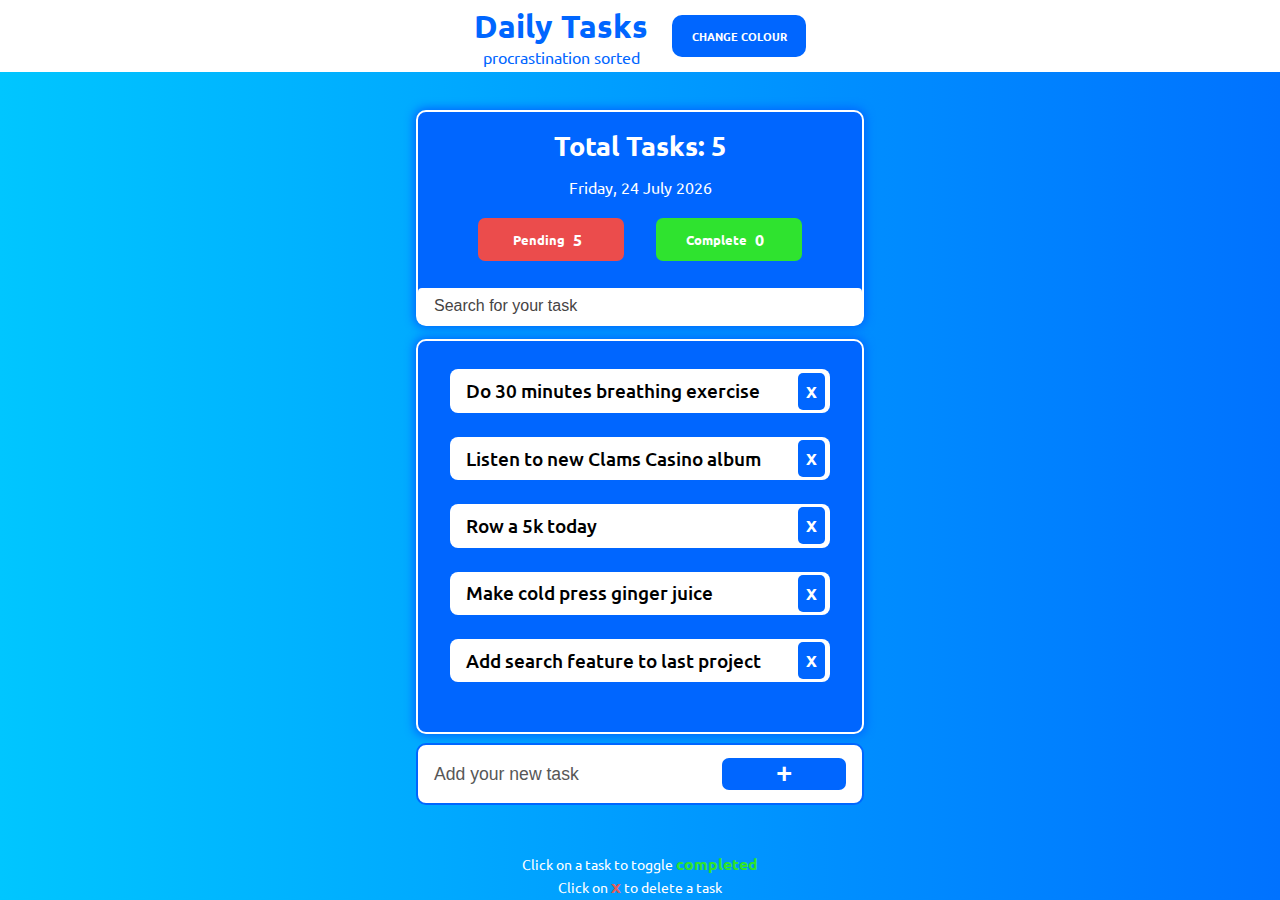
<file: index.html>
<!DOCTYPE html>
<html lang="en">

<head>
  <meta charset="UTF-8" />
  <meta name="viewport" content="width=device-width, initial-scale=1.0" />
  <title>Daily Tasks | Procrastination Sorted</title>
  <link rel="apple-touch-icon" sizes="180x180" href="/apple-touch-icon.png">
  <link rel="icon" type="image/png" sizes="32x32" href="/favicon-32x32.png">
  <link rel="icon" type="image/png" sizes="16x16" href="/favicon-16x16.png">
  <link rel="manifest" href="/site.webmanifest">
  <link rel="preconnect" href="https://fonts.googleapis.com">
  <link rel="preconnect" href="https://fonts.gstatic.com" crossorigin>
  <link
    href="https://fonts.googleapis.com/css2?family=Ubuntu:ital,wght@0,300;0,400;0,500;0,700;1,300;1,400;1,500;1,700&display=swap"
    rel="stylesheet">
  <link rel="stylesheet" href="/css/style.css" />
</head>

<body>
  <nav id="main-nav">
    <div class="top-bar">
      <div class="container">
        <h1>Daily Tasks</h1>
        <p>procrastination sorted</p>
      </div>
      <div class="button-colour">Change Colour</div>
    </div>
    <div class="rangeContainer hide slide-in-top">
      <div class="conta">
        <label class="rangeName">Red</label>
        <input type="range" class="range-input" id="rangeRed" value="=0" min="0" max="255">
      </div>
      <div class="conta">
        <label class="rangeName">Green</label>
        <input type="range" class="range-input" id="rangeGreen" value="=0" min="0" max="255">
      </div>
      <div class="conta">
        <label class="rangeName">Blue</label>
        <input type="range" class="range-input" id="rangeBlue" value="=0" min="0" max="255">
      </div>
      <div class="rangeNumber">rgb(0, 102, 255)</div>
    </div>
  </nav>
  <section class="app">
    <div class="top-container">
      <div class="title">Total Tasks: <span class="number">4</span>
      </div>
      <div class="date"></div>
      <div class="numbers">
        <div class="pending">Pending<span class="pendingx"></span> </div>
        <div class="complete">Complete<span class="completex"></span></div>
      </div>
      <i class="fa-brands fa-searchengin"></i>
      <div class="search">
        <div class="icon"><i class="fa-solid fa-magnifying-glass"></i></div>
        <label for="new-task" class="search">
          <input type="text" placeholder="Search for your task" class="search filter tak" />
        </label>
      </div>
    </div>
    <div class="middle-container">
      <div class="tasks-list">
        <ul class="tasks">
          <h1 class="noresults">No results match your search</h1>
        </ul>
      </div>
    </div>
    <div class="alert hide-alert shake-horizontal ">Please, type something</div>
    <div class="bottom-container">
      <label for="new-task" class="ero">
        <form id="add">
          <input type="text" name="new-task" id="new-task" class="input" placeholder="Add your new task" />
          <input type="submit" value="+" class="add-task" />
        </form>
      </label>
    </div>
  </section>
  <footer id="main-footer">
    <div class="container">
      <p>Click on a task to toggle <span class="completed">completed</span><br> Click on <span class="x">x</span> to
        delete a task </p>
    </div>
  </footer>
  <script src="js/app.js"></script>
</body>

</html>
</file>
<file: css/style.css>
/* Reset */
* {
   margin: 0;
   padding: 0;
   box-sizing: border-box;
}

/* Variables */
:root {
   --main: rgb(0, 102, 255);
}

body {
   font-family: "Ubuntu", sans-serif;
   background: #00c6ff; /* fallback for old browsers */
   background: -webkit-linear-gradient(
      to left,
      #0072ff,
      #00c6ff
   ); /* Chrome 10-25, Safari 5.1-6 */
   background: linear-gradient(
      to left,
      #0072ff,
      #00c6ff
   ); /* W3C, IE 10+/ Edge, Firefox 16+, Chrome 26+, Opera 12+, Safari 7+ */
}

/* Main Container */

.app {
   display: flex;
   justify-content: space-between;
   align-items: center;
   flex-direction: column;
   height: 85vh;
   margin: 1rem;
}

/* Logo and colour button */

.top-bar {
   height: 8vh;
   display: flex;
   justify-content: center;
   align-items: center;
   text-align: center;
   background-color: white;
   color: var(--main);
}

.top-container {
   display: flex;
   height: 35%;
   justify-content: space-between;
   align-items: center;
   flex-direction: column;
}

.middle-container {
   height: 50vh;
   max-height: 50vh;
   padding: 0rem 0.5rem;
   overflow: scroll;
}

.bottom-container {
   display: flex;
   justify-content: center;
   align-items: center;
   width: 100%;
   height: 10%;
   margin-top: 0.2rem;
   border: 2px solid var(--main);
   border-radius: 10px;
   background-color: #fff;
}

.top-container,
.middle-container {
   width: 100%;
   margin: 0.4rem;
   background-color: var(--main);
   border-radius: 10px;
   box-shadow: 0 0 10px 2px rgb(0, 102, 255);
   border: 2px solid white;
}

.top-container .title {
   font-weight: 700;
   margin-top: 1rem;
   font-size: 1.7rem;
   color: white;
}
.top-container .date {
   margin-top: 0.5rem;
   font-size: 1rem;
   color: white;
}
.top-container .numbers {
   width: 80%;
   font-size: 0.8rem;
   font-weight: 700;
   display: flex;
   justify-content: space-around;
   align-items: center;
   flex-direction: row;
}

.top-container .pending,
.top-container .complete {
   display: flex;
   justify-content: center;
   align-items: center;
   flex-direction: row;
   color: white;
   border-radius: 7px;
   padding: 0.5rem 0.8rem;
   margin: 1rem;
   width: 60%;
}

.top-container .search {
   display: flex;
   justify-content: center;
   align-items: center;
   width: 100%;
   height: 4vh;
   border-radius: 4px;
   border: none;
}

/* Top panel with tasks numbers */

.pendingx,
.completex {
   font-size: 1rem;
   font-weight: 700;
   margin: 0.2rem 0.5rem;
}

.top-container .numbers .pending {
   background-color: rgb(235, 76, 76);
}
.top-container .numbers .complete {
   background-color: rgb(47, 227, 47);
}

/* List of Tasks */

#add {
   display: flex;
   width: 100%;
   height: 20%;
   justify-content: center;
   align-items: center;
   flex-direction: row;
   background-color: #fff;
   border-radius: 7px;
}

#add .add-task {
   width: 30%;
   margin: 0 1rem;
   height: 100%;
   font-size: 1.7rem;
   font-weight: 900;
   color: white;
   background-color: var(--main);
   transition: 0.2s ease-in;
   border: none;
   border-radius: 7px;
}

.input,
.search {
   height: 4vh;
   width: 70%;
   font-size: 1.2rem;
   margin-right: 1rem auto;
   display: block;
   justify-content: center;
   align-items: center;
   border: none;
   border-radius: 70px;
}

.input-container h1 {
   text-align: center;
   font-size: 3rem;
   text-decoration: underline;
}

.search input {
   font-size: 1rem;
}

.tasks {
   padding: 0.5rem;
}

/* Single Task */

li.single-task {
   display: flex;
   justify-content: space-between;
   align-items: center;
   min-width: 100%;
   padding: 0.2rem 0.3rem;
   font-weight: 500;
   margin: 0.7rem auto;
   background-color: transparent;
   font-size: 0.8rem;
   flex-direction: row;
   transition: 0.3s ease-in;
   color: black;
   background-color: white;
   cursor: pointer;
   border-radius: 8px;
   transition: 0.4s;
}

li.single-task:hover {
   transform: scale(1.05);
}

li.done {
   transition: 0.4s;
   color: white;
   text-decoration: line-through;
   background-color: rgb(47, 227, 47);
}
li.done {
   text-decoration: none;
}

.single-task span.delete {
   font-size: 1rem;
   font-weight: 500;
   padding: 0.5rem;
   margin-left: 0.5rem;
   font-weight: 900;
   color: white;
   cursor: pointer;
   background-color: var(--main);
   border-radius: 5px;
}
li.single-task {
   padding-left: 1rem;
}

/* Change colour section */

.button-colour {
   margin-left: 1.5rem;
   background-color: rgb(0, 102, 255);
   padding: 0.8rem 1.2rem;
   border-radius: 10px;
   font-size: 0.7rem;
   text-transform: uppercase;
   text-align: center;
   color: white;
   font-weight: 700;
}

.rangeContainer {
   display: flex;
   justify-content: center;
   align-items: center;
   flex-direction: column;
   width: 100%;
}

.conta {
   display: flex;
   padding: 0.5rem;
   justify-content: center;
   align-items: center;
   width: 70%;
}

.rangeNumber {
   margin: 1rem auto;
   padding: 1rem;
   color: white;
   background-color: rgb(0, 102, 255);
   width: 50%;
   border-radius: 3px;
}
.rangeName {
   text-align: left;
}
.range-input {
   width: 300%;
}

label {
   color: white;
   width: 100%;
}
/* Footer */

#main-footer {
   margin-top: 1rem;
}
#main-footer .container p {
   padding: 0rem 1rem 0rem 1rem;
   font-size: 0.9rem;
   text-align: center;
   color: rgb(255, 255, 255);
}
.completed {
   color: rgb(47, 227, 47);
   font-size: 1rem;
   font-weight: 700;
}
.x {
   color: rgb(223, 94, 94);
   font-size: 1.1rem;
   font-weight: 700;
}

/* PlaceHolders */
::-webkit-input-placeholder {
   /* Chrome/Opera/Safari */
   height: 3vh;
   color: #333;
   font-size: 1.1rem;
   text-align: left;
   border: none;
   color: rgb(87, 87, 87);
   font-weight: 500;
}
.filter::-webkit-input-placeholder,
.search::-webkit-input-placeholder {
   padding: 1rem;
   color: rgb(70, 68, 68);
   font-size: 1rem;
}

#add input::placeholder {
   padding-left: 1rem;
}

input:focus {
   border: 2px solid rgba(255, 255, 255, 0.995);
   outline: none;
}

.tasks-list {
   width: 100%;
}

/* Input Alert */

.alert {
   display: flex;
   justify-content: center;
   align-items: center;
   font-size: 1.2rem;
   color: white;
   background-color: rgb(244, 86, 86);
   width: 100%;
   height: 8vh;
   border: 2px solid red;
   border-radius: 7px;
}
.hide,
.rangeContainer.hide {
   display: none;
}
.hide-alert {
   display: none;
}

.noresults {
   padding: 2rem;
   color: white;
   font-size: 1.2rem;
   display: none;
   justify-content: center;
   align-items: center;
   background-color: white;
   border-radius: 10px;
   color: rgb(54, 54, 54);
}
.noresults.show {
   display: flex;
}

/* Media Queries */

@media only screen and (min-width: 500px) {
   .app {
      margin: 0 auto;
      max-width: 90vw;
      padding: 2rem;
   }
   .rangeContainer {
      margin: 0 auto;
      max-width: 70vw;
   }
   li.single-task {
      font-size: 1.1rem;
      margin: 1.2rem auto;
   }
}

@media only screen and (min-width: 700px) {
   .app {
      margin: 0 auto;
      max-width: 65vw;
   }
   .rangeContainer {
      margin: 0 auto;
      max-width: 55vw;
   }

   li.single-task {
      margin: 1.4rem 0;
      width: 60%;
      font-size: 1.1rem;
   }
}
@media only screen and (min-width: 1000px) {
   .app {
      margin: 0 auto;
      max-width: 55vw;
   }
   .rangeContainer {
      margin: 0 auto;
      max-width: 45vw;
   }
   .tasks {
      padding: 0.3rem 1.5rem;
   }

   li.single-task {
      margin: 1.5rem auto;
      width: 60%;
      font-size: 1.1rem;
   }
}
@media only screen and (min-width: 1200px) {
   .app {
      margin: 0 auto;
      max-width: 40vw;
   }

   .rangeContainer {
      margin: 0 auto;
      max-width: 45vw;
   }

   .tasks {
      padding: 0.3rem 1.5rem;
   }
   li.single-task {
      margin: 1.5rem auto;
      font-size: 1.2rem;
   }
}

/* ----------------------------------------------
 * Generated by Animista on 2022-3-4 22:25:9
 * Licensed under FreeBSD License.
 * See http://animista.net/license for more info. 
 * w: http://animista.net, t: @cssanimista
 * ---------------------------------------------- */

/**
 * ----------------------------------------
 * animation shake-horizontal
 * ----------------------------------------
 */

@keyframes shake-horizontal {
   0%,
   100% {
      -webkit-transform: translateX(0);
      transform: translateX(0);
   }
   10%,
   30%,
   50%,
   70% {
      -webkit-transform: translateX(-10px);
      transform: translateX(-10px);
   }
   20%,
   40%,
   60% {
      -webkit-transform: translateX(10px);
      transform: translateX(10px);
   }
   80% {
      -webkit-transform: translateX(8px);
      transform: translateX(8px);
   }
   90% {
      -webkit-transform: translateX(-8px);
      transform: translateX(-8px);
   }
}

.shake-horizontal {
   -webkit-animation: shake-horizontal 1.3s
      cubic-bezier(0.455, 0.03, 0.515, 0.955) both;
   animation: shake-horizontal 1.3s cubic-bezier(0.455, 0.03, 0.515, 0.955) both;
}
</file>
